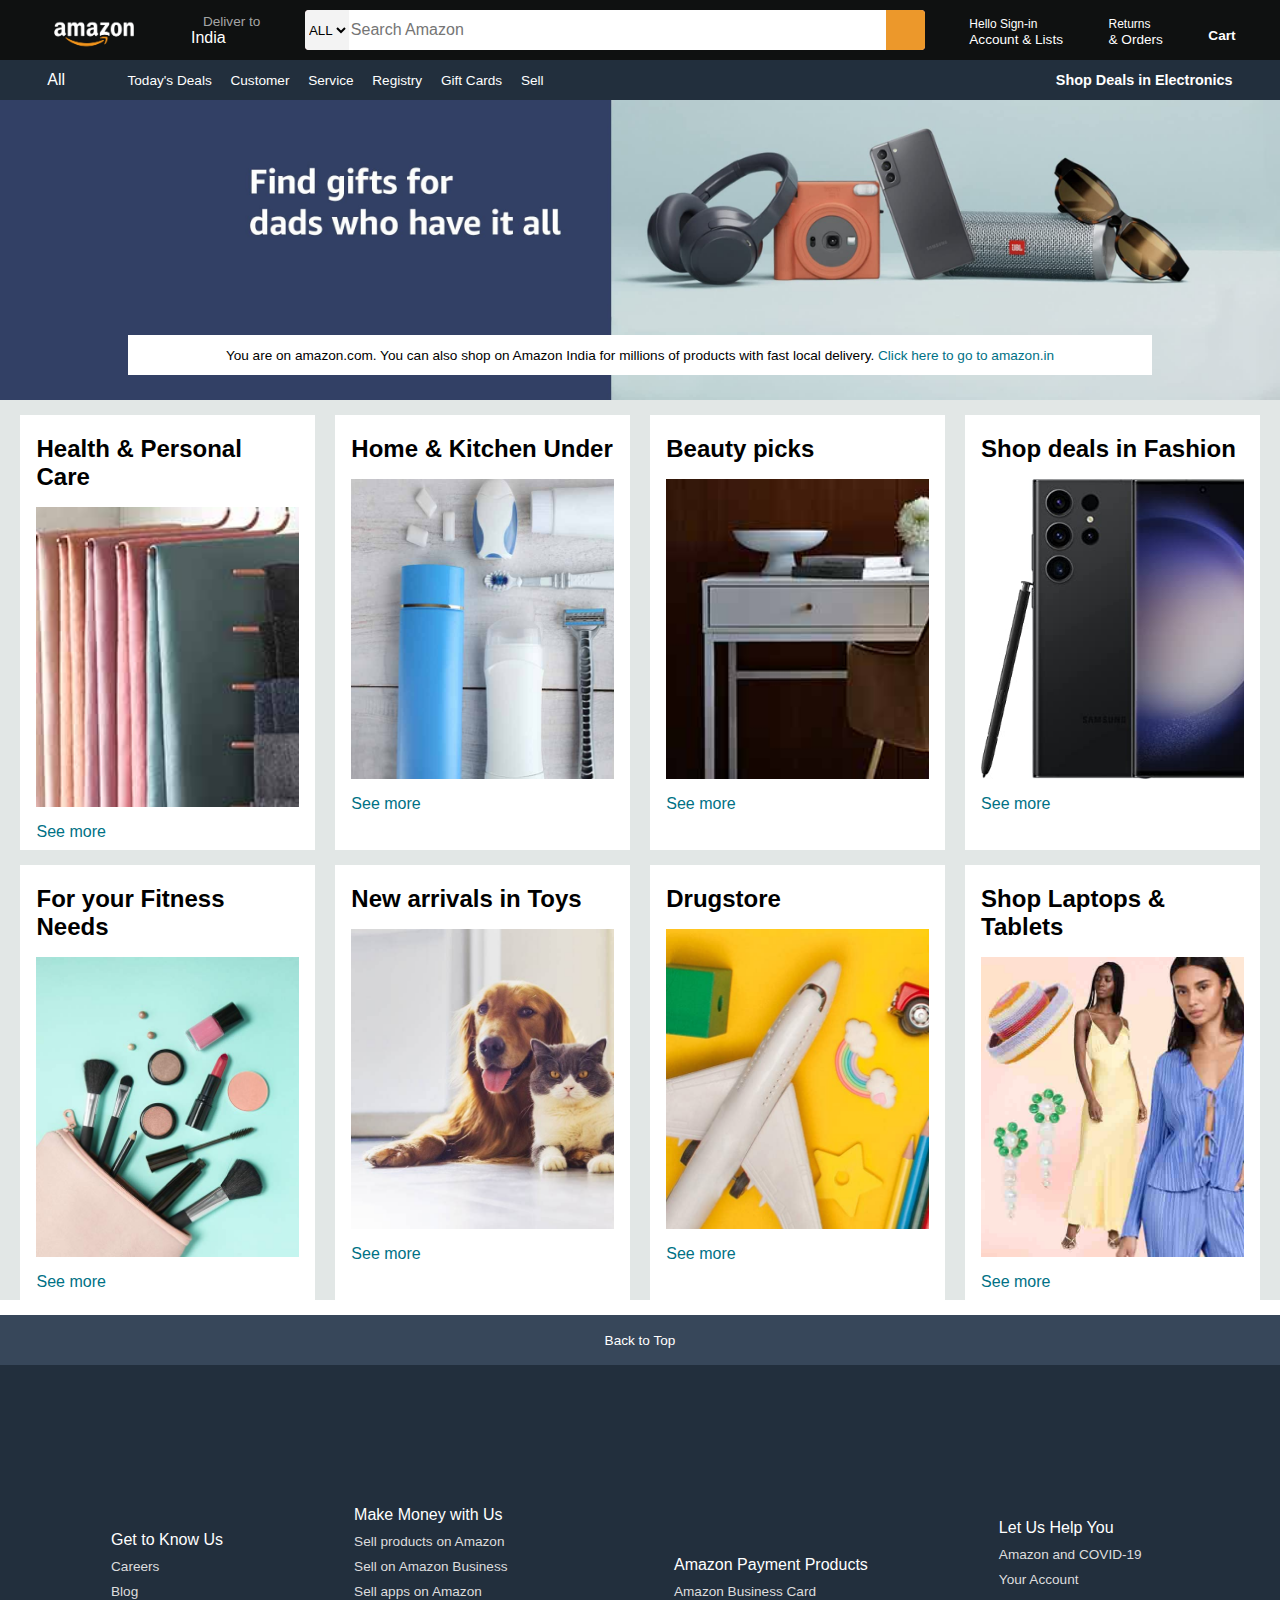
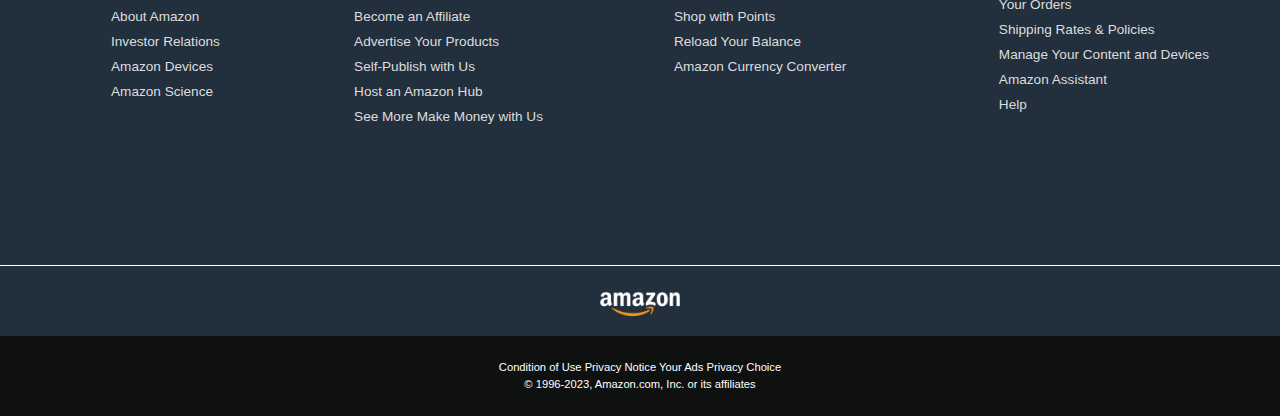
<file: index.html>
<!DOCTYPE html>
<html lang="en">
  <head>
    <meta charset="UTF-8" />
    <meta name="viewport" content="width=device-width, initial-scale=1.0" />
    <link
      rel="stylesheet"
      href="https://cdnjs.cloudflare.com/ajax/libs/font-awesome/6.4.2/css/all.min.css"
      integrity="sha512-z3gLpd7yknf1YoNbCzqRKc4qyor8gaKU1qmn+CShxbuBusANI9QpRohGBreCFkKxLhei6S9CQXFEbbKuqLg0DA=="
      crossorigin="anonymous"
      referrerpolicy="no-referrer"
    />
    <link rel="stylesheet" href="style.css" />
    <title>Amazon Website</title>
  </head>
  <body>
    <header>
      <!-- NavBar -->
      <div class="navbar">
        <div class="nav-logo">
          <div class="logo border"></div>
        </div>
        <div class="nav-address border">
          <p class="add-first">Deliver to</p>
          <div class="add-icon">
            <i class="fa-solid fa-location-dot"></i>
            <p class="add-second">India</p>
          </div>
        </div>
        <div class="nav-search">
          <select class="search-select">
            <option>ALL</option>
          </select>
          <input class="search-input" placeholder="Search Amazon" />
          <div class="search-icon">
            <i class="fa-solid fa-magnifying-glass"></i>
          </div>
        </div>
        <div class="nav-signin border">
          <p>
            <span>Hello Sign-in</span>
          </p>
          <p class="nav-second">Account & Lists</p>
        </div>
        <div class="nav-return border">
          <p>
            <span>Returns</span>
          </p>
          <p class="nav-second">& Orders</p>
        </div>
        <div class="nav-cart border">
          <i class="fa-solid fa-cart-shopping"></i>
          Cart
        </div>
      </div>
      <!-- Panel Tab -->
      <div class="panel">
        <div class="panel-all">
          <i class="fa-solid fa-bars"></i>
          All
        </div>
        <div class="panel-ops">
          <p>Today's Deals</p>
          <p>Customer</p>
          <p>Service</p>
          <p>Registry</p>
          <p>Gift Cards</p>
          <p>Sell</p>
        </div>
        <div class="panel-deal">Shop Deals in Electronics</div>
      </div>
    </header>
    <!-- Main Section -->
    <div class="hero-section">
      <div class="hero-msg">
        <p>
          You are on amazon.com. You can also shop on Amazon India for millions
          of products with fast local delivery.
          <a>Click here to go to amazon.in</a>
        </p>
      </div>
    </div>
    <!-- Shop Section -->
    <div class="shop-section">
      <div class="box1 box">
        <div class="box-content">
          <h2>Health & Personal Care</h2>
          <div
            class="box-img"
            style="background-image: url('req/img/box1_image.jpg')"
          ></div>
          <p>See more</p>
        </div>
      </div>
      <div class="box2 box">
        <div class="box-content">
          <h2>Home & Kitchen Under</h2>
          <div
            class="box-img"
            style="background-image: url('req/img/box2_image.jpg')"
          ></div>
          <p>See more</p>
        </div>
      </div>
      <div class="box3 box">
        <div class="box-content">
          <h2>Beauty picks</h2>
          <div
            class="box-img"
            style="background-image: url('req/img/box3_image.jpg')"
          ></div>
          <p>See more</p>
        </div>
      </div>
      <div class="box4 box">
        <div class="box-content">
          <h2>Shop deals in Fashion</h2>
          <div
            class="box-img"
            style="background-image: url('req/img/box4_image.jpg')"
          ></div>
          <p>See more</p>
        </div>
      </div>
      <div class="box5 box">
        <div class="box-content">
          <h2>For your Fitness Needs</h2>
          <div
            class="box-img"
            style="background-image: url('req/img/box5_image.jpg')"
          ></div>
          <p>See more</p>
        </div>
      </div>
      <div class="box6 box">
        <div class="box-content">
          <h2>New arrivals in Toys</h2>
          <div
            class="box-img"
            style="background-image: url('req/img/box6_image.jpg')"
          ></div>
          <p>See more</p>
        </div>
      </div>
      <div class="box7 box">
        <div class="box-content">
          <h2>Drugstore</h2>
          <div
            class="box-img"
            style="background-image: url('req/img/box7_image.jpg')"
          ></div>
          <p>See more</p>
        </div>
      </div>
      <div class="box8 box">
        <div class="box-content">
          <h2>Shop Laptops & Tablets</h2>
          <div
            class="box-img"
            style="background-image: url('req/img/box8_image.jpg')"
          ></div>
          <p>See more</p>
        </div>
      </div>
    </div>
    <!-- Fotter section -->
    <footer>
      <div class="foot-panel1">Back to Top</div>
      <div class="foot-panel2">
        <ul>
          <p>Get to Know Us</p>
          <a>Careers</a>
          <a>Blog</a>
          <a>About Amazon</a>
          <a>Investor Relations</a>
          <a>Amazon Devices</a>
          <a>Amazon Science</a>
        </ul>
        <ul>
          <p>Make Money with Us</p>
          <a>Sell products on Amazon</a>
          <a>Sell on Amazon Business</a>
          <a>Sell apps on Amazon</a>
          <a>Become an Affiliate</a>
          <a>Advertise Your Products</a>
          <a>Self-Publish with Us</a>
          <a>Host an Amazon Hub</a>
          <a>See More Make Money with Us</a>
        </ul>
        <ul>
          <p>Amazon Payment Products</p>
          <a>Amazon Business Card</a>
          <a>Shop with Points</a>
          <a>Reload Your Balance</a>
          <a>Amazon Currency Converter</a>
        </ul>
        <ul>
          <p>Let Us Help You</p>
          <a>Amazon and COVID-19</a>
          <a>Your Account</a>
          <a>Your Orders</a>
          <a>Shipping Rates & Policies</a>
          <a>Manage Your Content and Devices</a>
          <a>Amazon Assistant</a>
          <a>Help</a>
        </ul>
      </div>
      <div class="foot-panel3">
        <div class="logo"></div>
      </div>
      <div class="foot-panel4">
        <div class="pages">
          <a>Condition of Use</a>
          <a>Privacy Notice</a>
          <a>Your Ads Privacy Choice</a>
        </div>
        <div class="copyright">
          © 1996-2023, Amazon.com, Inc. or its affiliates
        </div>
      </div>
    </footer>
  </body>
</html>
</file>
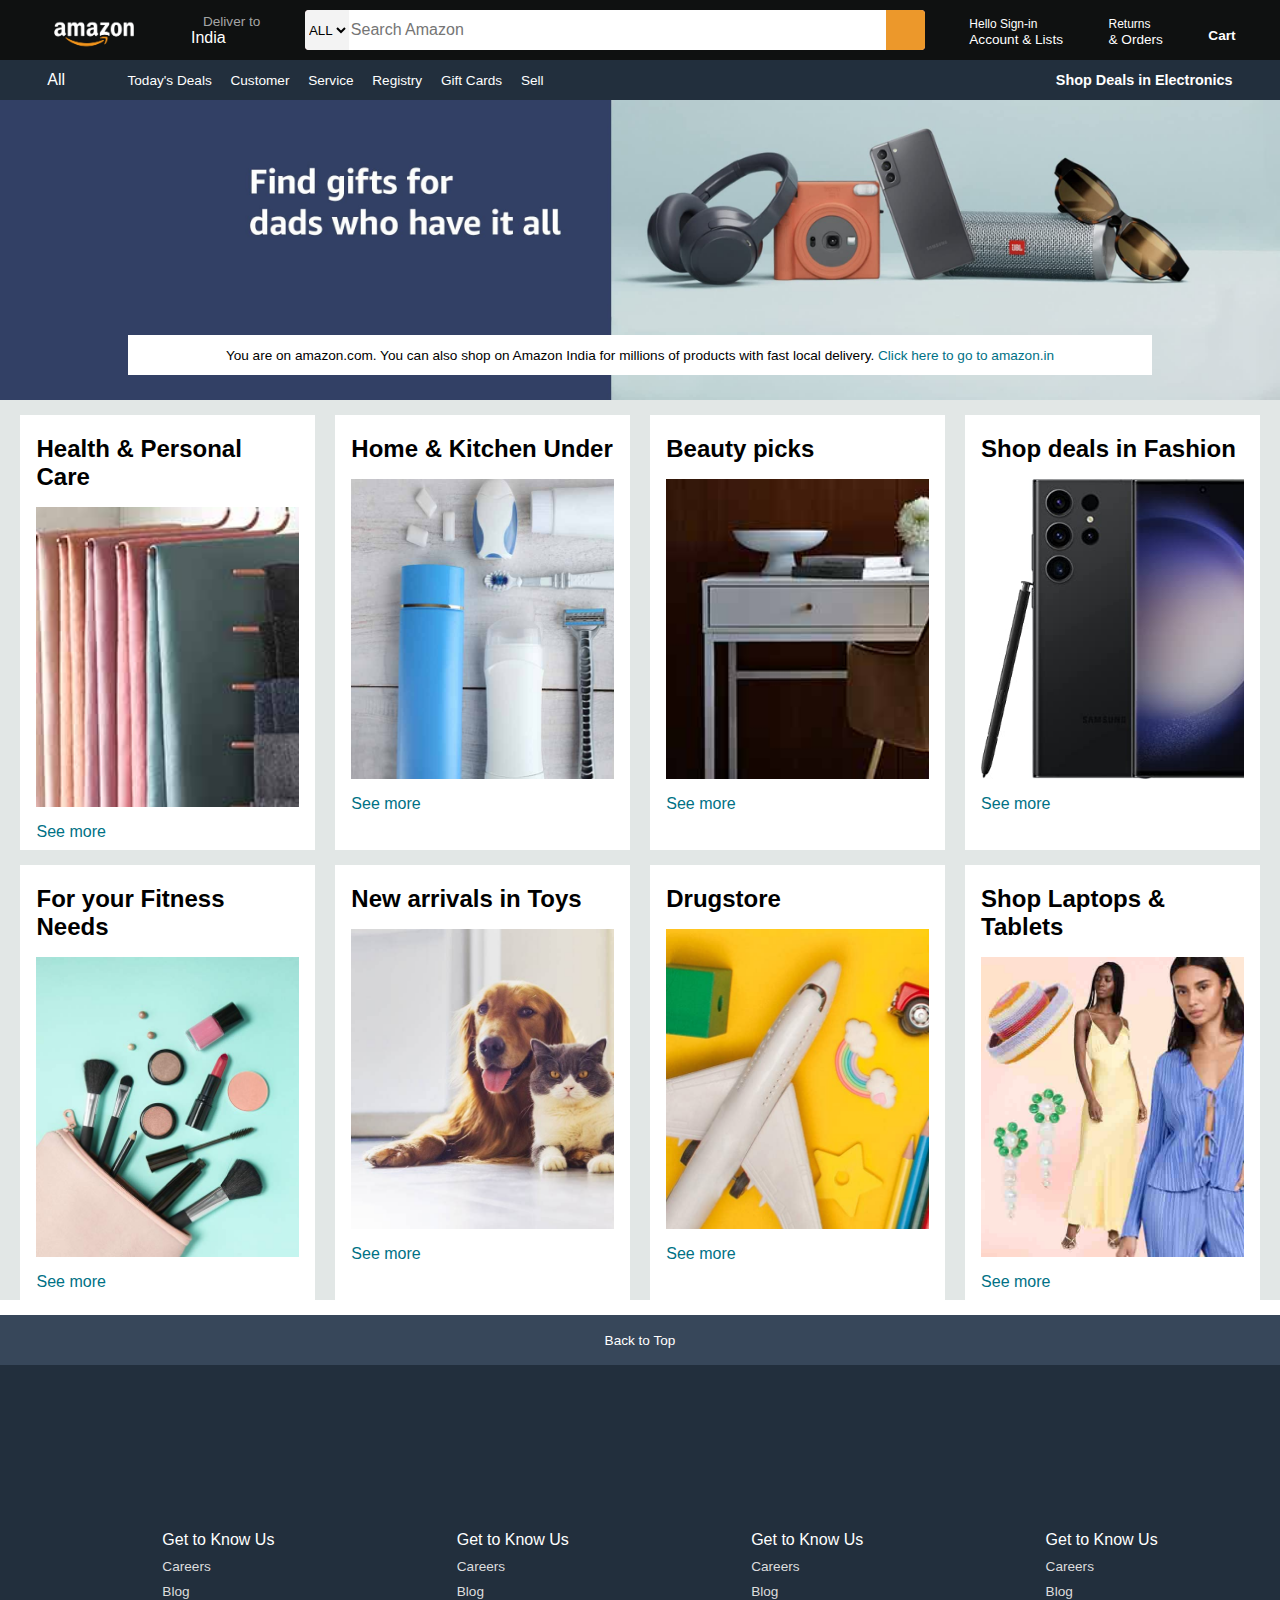
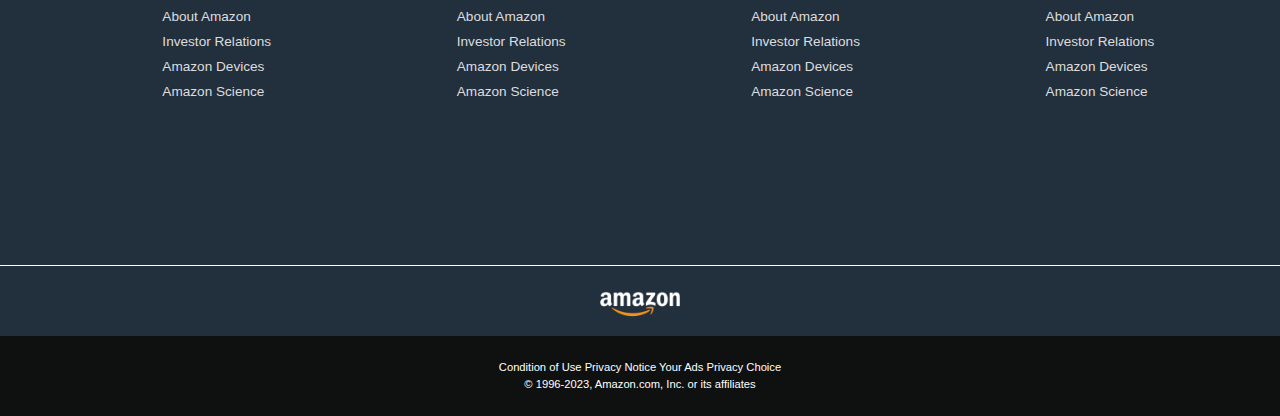
<file: main.html>
<!DOCTYPE html>
<html lang="en">
  <head>
    <meta charset="UTF-8" />
    <meta name="viewport" content="width=device-width, initial-scale=1.0" />
    <link
      rel="stylesheet"
      href="https://cdnjs.cloudflare.com/ajax/libs/font-awesome/6.4.2/css/all.min.css"
      integrity="sha512-z3gLpd7yknf1YoNbCzqRKc4qyor8gaKU1qmn+CShxbuBusANI9QpRohGBreCFkKxLhei6S9CQXFEbbKuqLg0DA=="
      crossorigin="anonymous"
      referrerpolicy="no-referrer"
    />
    <link rel="stylesheet" href="style.css" />
    <title>Amazon Website</title>
  </head>
  <body>
    <header>
      <!-- NavBar -->
      <div class="navbar">
        <div class="nav-logo">
          <div class="logo border"></div>
        </div>
        <div class="nav-address border">
          <p class="add-first">Deliver to</p>
          <div class="add-icon">
            <i class="fa-solid fa-location-dot"></i>
            <p class="add-second">India</p>
          </div>
        </div>
        <div class="nav-search">
          <select class="search-select">
            <option>ALL</option>
          </select>
          <input class="search-input" placeholder="Search Amazon" />
          <div class="search-icon">
            <i class="fa-solid fa-magnifying-glass"></i>
          </div>
        </div>
        <div class="nav-signin border">
          <p>
            <span>Hello Sign-in</span>
          </p>
          <p class="nav-second">Account & Lists</p>
        </div>
        <div class="nav-return border">
          <p>
            <span>Returns</span>
          </p>
          <p class="nav-second">& Orders</p>
        </div>
        <div class="nav-cart border">
          <i class="fa-solid fa-cart-shopping"></i>
          Cart
        </div>
      </div>
      <!-- Panel Tab -->
      <div class="panel">
        <div class="panel-all">
          <i class="fa-solid fa-bars"></i>
          All
        </div>
        <div class="panel-ops">
          <p>Today's Deals</p>
          <p>Customer</p>
          <p>Service</p>
          <p>Registry</p>
          <p>Gift Cards</p>
          <p>Sell</p>
        </div>
        <div class="panel-deal">Shop Deals in Electronics</div>
      </div>
    </header>
    <!-- Main Section -->
    <div class="hero-section">
      <div class="hero-msg">
        <p>
          You are on amazon.com. You can also shop on Amazon India for millions
          of products with fast local delivery.
          <a>Click here to go to amazon.in</a>
        </p>
      </div>
    </div>
    <!-- Shop Section -->
    <div class="shop-section">
      <div class="box1 box">
        <div class="box-content">
          <h2>Health & Personal Care</h2>
          <div
            class="box-img"
            style="background-image: url('req/img/box1_image.jpg')"
          ></div>
          <p>See more</p>
        </div>
      </div>
      <div class="box2 box">
        <div class="box-content">
          <h2>Home & Kitchen Under</h2>
          <div
            class="box-img"
            style="background-image: url('req/img/box2_image.jpg')"
          ></div>
          <p>See more</p>
        </div>
      </div>
      <div class="box3 box">
        <div class="box-content">
          <h2>Beauty picks</h2>
          <div
            class="box-img"
            style="background-image: url('req/img/box3_image.jpg')"
          ></div>
          <p>See more</p>
        </div>
      </div>
      <div class="box4 box">
        <div class="box-content">
          <h2>Shop deals in Fashion</h2>
          <div
            class="box-img"
            style="background-image: url('req/img/box4_image.jpg')"
          ></div>
          <p>See more</p>
        </div>
      </div>
      <div class="box5 box">
        <div class="box-content">
          <h2>For your Fitness Needs</h2>
          <div
            class="box-img"
            style="background-image: url('req/img/box5_image.jpg')"
          ></div>
          <p>See more</p>
        </div>
      </div>
      <div class="box6 box">
        <div class="box-content">
          <h2>New arrivals in Toys</h2>
          <div
            class="box-img"
            style="background-image: url('req/img/box6_image.jpg')"
          ></div>
          <p>See more</p>
        </div>
      </div>
      <div class="box7 box">
        <div class="box-content">
          <h2>Drugstore</h2>
          <div
            class="box-img"
            style="background-image: url('req/img/box7_image.jpg')"
          ></div>
          <p>See more</p>
        </div>
      </div>
      <div class="box8 box">
        <div class="box-content">
          <h2>Shop Laptops & Tablets</h2>
          <div
            class="box-img"
            style="background-image: url('req/img/box8_image.jpg')"
          ></div>
          <p>See more</p>
        </div>
      </div>
    </div>
    <!-- Fotter section -->
    <footer>
      <div class="foot-panel1">Back to Top
      </div>
      <div class="foot-panel2">
        <ul>
          <p>Get to Know Us</p>
          <a>Careers</a>
          <a>Blog</a>
          <a>About Amazon</a>
          <a>Investor Relations</a>
          <a>Amazon Devices</a>
          <a>Amazon Science</a>
        </ul>
        <ul>
          <p>Get to Know Us</p>
          <a>Careers</a>
          <a>Blog</a>
          <a>About Amazon</a>
          <a>Investor Relations</a>
          <a>Amazon Devices</a>
          <a>Amazon Science</a>
        </ul>
        <ul>
          <p>Get to Know Us</p>
          <a>Careers</a>
          <a>Blog</a>
          <a>About Amazon</a>
          <a>Investor Relations</a>
          <a>Amazon Devices</a>
          <a>Amazon Science</a>
        </ul>
        <ul>
          <p>Get to Know Us</p>
          <a>Careers</a>
          <a>Blog</a>
          <a>About Amazon</a>
          <a>Investor Relations</a>
          <a>Amazon Devices</a>
          <a>Amazon Science</a>
        </ul>
      </div>
      <div class="foot-panel3">
        <div class="logo"></div>
      </div>
      <div class="foot-panel4">
        <div class="pages">
          <a>Condition of Use</a>
          <a>Privacy Notice</a>
          <a>Your Ads Privacy Choice</a>
        </div>
        <div class="copyright">
          © 1996-2023, Amazon.com, Inc. or its affiliates
        </div>
      </div>
    </footer>
  </body>
</html>
</file>
<file: style.css>
* {
  margin: 0;
  font-family: Arial, sans-serif;
}

.navbar {
  background-color: #0f1111;
  height: 60px;
  color: white;
  display: flex;
  align-items: center;
  justify-content: space-evenly;
}

.nav-logo {
  height: 50px;
  width: 100px;
}

.logo {
  background-image: url("req/img/amazon_logo.png");
  background-size: cover;
  height: 50px;
  width: 100px;
}

.border {
  border: 1.5px solid transparent;
}

.border:hover {
  border: 1.5px solid white;
}

/* Box - 2 */
.add-icon {
  display: flex;
  align-items: center;
}
.add-first {
  font-size: 0.85rem;
  margin-left: 15px;
  color: #cccccccc;
}
.add-second {
  font-size: 1rem;
  margin-left: 3px;
}

/* Box - 3 */
.nav-search {
  display: flex;
  justify-content: space-evenly;
  background-color: pink;
  width: 620px;
  height: 40px;
  border-radius: 4px;
}
.nav-search:hover {
  border: 2px solid orange;
}
.search-select {
  background-color: #f3f3f3;
  width: 50px;
  text-align: center;
  border-top-left-radius: 4px;
  border-bottom-left-radius: 4px;
  border: none;
}
.search-input {
  width: 100%;
  font-size: 1rem;
  border: none;
}
.search-icon {
  width: 45px;
  display: flex;
  justify-content: center;
  align-items: center;
  font-size: 1.2rem;
  background-color: rgb(236, 152, 43);
  border-top-right-radius: 4px;
  border-bottom-right-radius: 4px;
  color: #0f1111;
}

/* BOX - 4/5 */
.nav-signin .nav-return {
  font-weight: 700;
}
span {
  font-size: 0.75rem;
}
.nav-second {
  font-size: 0.85rem;
}

/*  BOX - 6 */
.nav-cart i {
  font-size: 30px;
}
.nav-cart {
  font-size: 0.85rem;
  font-weight: 700;
}

/* Panel Tab */
.panel {
  display: flex;
  height: 40px;
  background-color: #222f3d;
  color: white;
  align-items: center;
  justify-content: space-evenly;
}
.panel-all {
}
.panel-ops p {
  display: inline;
  margin-left: 15px;
}
.panel-ops {
  width: 70%;
  font-size: 0.85rem;
}
.panel-deal {
  font-weight: 700;
  font-size: 0.9rem;
}

/* Main Section */
.hero-section {
  background-image: url("req/img/hero_image.jpg");
  background-size: cover;
  height: 300px;
  display: flex;
  justify-content: center;
  align-items: flex-end;
}
.hero-msg {
  background-color: white;
  color: black;
  height: 40px;
  display: flex;
  align-items: center;
  justify-content: center;
  font-size: 0.85rem;
  width: 80%;
  margin-bottom: 25px;
}
.hero-msg a {
  color: #007185;
}

/* SHOP SECTION */
.shop-section {
  display: flex;
  justify-content: space-evenly;
  background-color: #e2e7e6;
  flex-wrap: wrap;
}
.box {
  height: 400px;
  /* border: 2px solid black; */
  width: 23%;
  background-color: white;
  padding: 20px 0px 15px;
  margin-top: 15px;
}

.box-img {
  height: 300px;
  background-size: cover;
  margin-top: 1rem;
  margin-bottom: 1rem;
}

.box-content {
  margin-left: 1rem;
  margin-right: 1rem;
}

.box-content p {
  color: #007185;
}

/* Footer section */
footer {
  margin-top: 15px;
}
.foot-panel1 {
  background-color: #37475a;
  color: white;
  height: 50px;
  display: flex;
  justify-content: center;
  align-items: center;
  font-size: 0.85rem;
}

.foot-panel2 {
  background-color: #222f3d;
  color: white;
  height: 500px;
  display: flex;
  justify-content: space-evenly;
  align-items: center;
}
ul {
  margin: 20px;
}
ul a {
  display: block;
  font-size: 0.85rem;
  margin-top: 10px;
  color: #dddddd;
}

.foot-panel3 {
  background-color: #222f3d;
  color: white;
  border-top: 0.5px solid white;
  height: 70px;
  display: flex;
  justify-content: center;
  align-items: center;
}
.foot-panel3 .logo {
  background-image: url("req/img/amazon_logo.png");
  background-size: cover;
  height: 50px;
  width: 100px;
}
.foot-panel4 {
  background-color: #0f1111;
  color: white;
  font-size: 0.7rem;
  text-align: center;
  height: 80px;
}
.pages {
  padding-top: 25px;
}
.copyright {
  padding-top: 5px;
}
</file>
